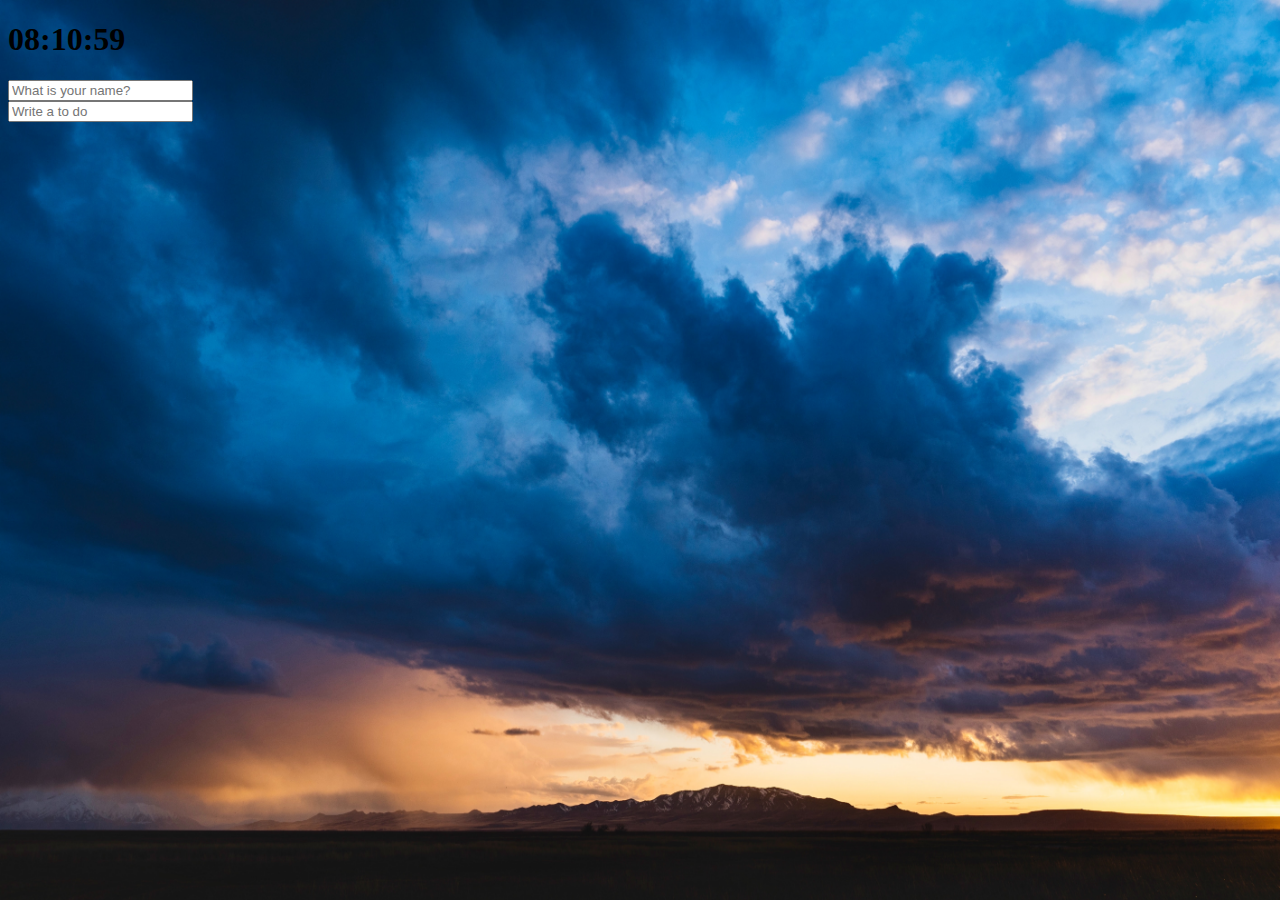
<file: momentom/index.html>
<!DOCTYPE html>
<html>
<head>
    <meta charset="UTF-8">
    <title>Title</title>
    <link rel="stylesheet" href="index.css" />
</head>
<body>
    <div class="js-clock">
        <h1>00:00</h1>
    </div>

    <form class="js-form form">
        <input type="text" placeholder="What is your name?" />
    </form>

    <h4 class="js-greetings greetings"></h4>
    <form class="js-toDoFrom">
        <input type="text" placeholder="Write a to do" />
    </form>

    <ul class="js-toDoList"></ul>

    <span class="js-weather"></span>

    <script src="clock.js"></script>
    <script src="greeting.js"></script>
    <script src="todo.js"></script>
    <script src="bg.js"></script>
    <script src="weather.js"></script>
</body>
</html>
</file>
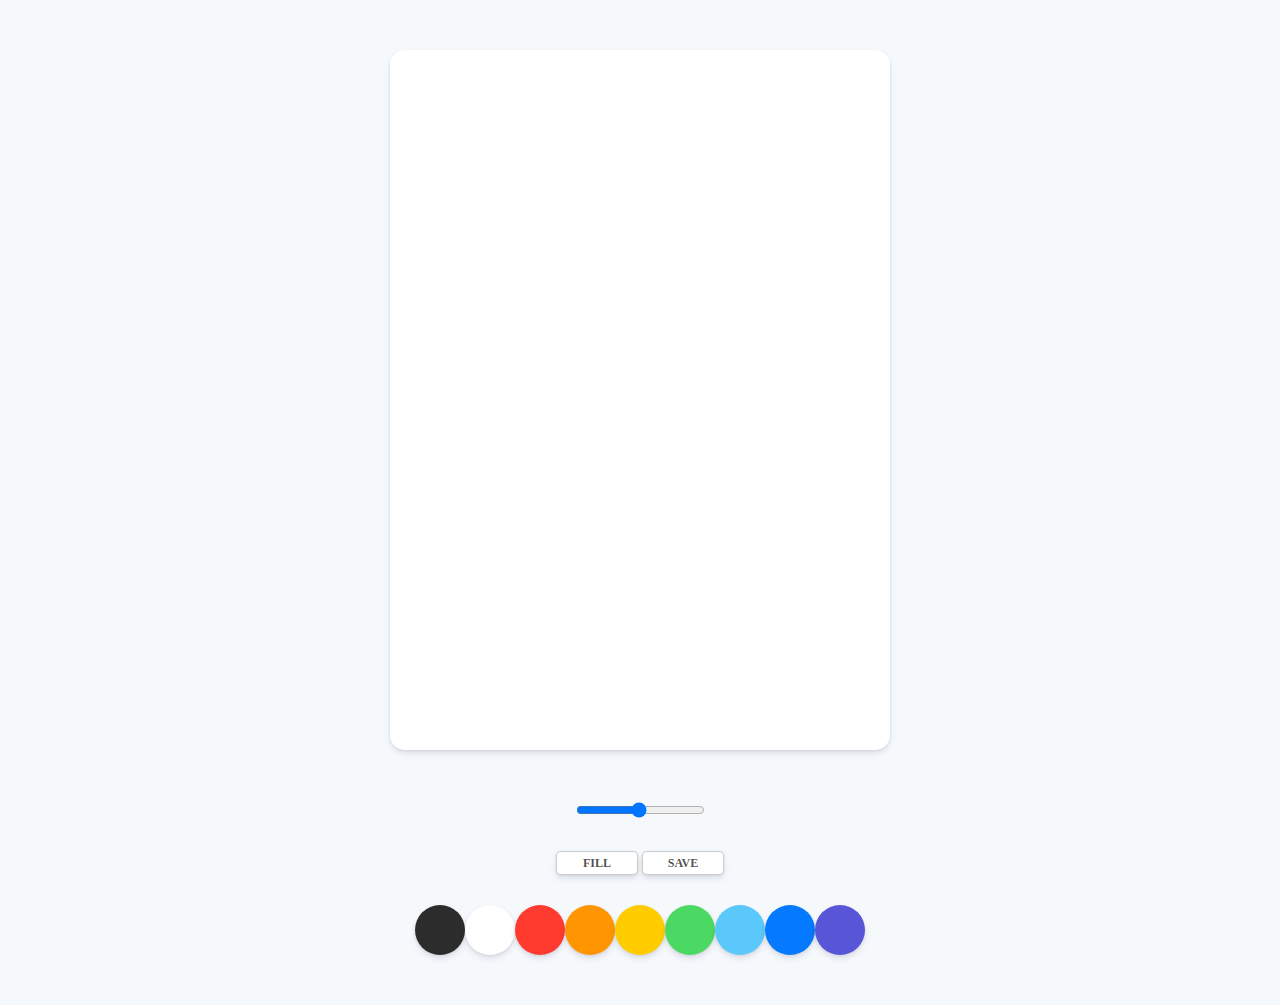
<file: paintjs/index.html>
<!DOCTYPE html>
<html lang="en">
<head>
    <meta charset="UTF-8">
    <link rel="stylesheet" href="styles.css">
    <title>PaintJS</title>
</head>
<body>

    <canvas id="jsCanvas" class="canvas"></canvas>

    <div class="controls">
        <div class="controls_range">
            <input type="range" id="jsRange" min="0.1" max="5.0" value="2.5" step="0.1">
        </div>
        <div class="controls_btns">
            <button id="jsMode">Fill</button>
            <button id="jsSave">Save</button>
        </div>
        <div class="controls_colors" id="jsColors">
            <div class="controls_color jsColor" style="background-color:#2c2c2c"></div>
            <div class="controls_color jsColor" style="background-color:#ffffff"></div>
            <div class="controls_color jsColor" style="background-color:#ff3b30"></div>
            <div class="controls_color jsColor" style="background-color:#ff9500"></div>
            <div class="controls_color jsColor" style="background-color:#ffcc00"></div>
            <div class="controls_color jsColor" style="background-color:#4cd963"></div>
            <div class="controls_color jsColor" style="background-color:#5ac8fa"></div>
            <div class="controls_color jsColor" style="background-color:#0579ff"></div>
            <div class="controls_color jsColor" style="background-color:#5856d6"></div>
        </div>
    </div>

    <script src="app.js"></script>
</body>
</html>
</file>
<file: momentom/index.css>
body {
    background-color: #2c3e50;
}

.form,
.greetings {
    display: none;
}

.showing {
    display: block;
}

@keyframes fadeIn {
    from{
        opacity: 0;
    }
    to {
        opacity: 1;
    }
}

.bgImage {
    position: absolute;
    top:0;
    left:0;
    width: 100%;
    height: 100%;
    z-index: -1;
    animation: fadeIn 0.5s linear;
}
</file>
<file: paintjs/styles.css>
@import "reset.css";
body {
    background-color: #f6f9fc;
    font-family: -apple-system;
    display: flex;
    flex-direction: column;
    align-items: center;
    padding: 50px 0px;
}

.canvas {
    width: 500px;
    height: 700px;
    background-color: white;
    border-radius: 15px;
    box-shadow: 0 4px 6px rgba(50, 50, 93, 0.11), 0 1px 3px rgba(0, 0, 0, 0.08);
}

.controls {
    margin-top: 50px;
    display: flex;
    flex-direction: column;
    align-items: center;
}

.controls_btns button {
    all: unset;
    cursor: pointer;
    background-color: white;
    padding: 5px 0px;
    width: 80px;
    text-align: center;
    border-radius: 5px;
    box-shadow: 0 4px 6px rgba(50, 50, 93, 0.11), 0 1px 3px rgba(0, 0, 0, 0.08);
    border: 1px solid rgba(0, 0, 0, 0.2);
    color: rgba(0, 0, 0, 0.7);
    text-transform: uppercase;
    font-weight: 800;
    font-size: 12px;
}

.controls_btns button:active {
    transform: scale(0.98);
}

.controls .controls_btns {
    margin-bottom: 30px;
}

.controls .controls_colors {
    display: flex;
}

.controls .controls_color {
    width: 50px;
    height: 50px;
    border-radius: 25px;
    cursor: pointer;
    box-shadow: 0 4px 6px rgba(50, 50, 93, 0.11), 0 1px 3px rgba(0, 0, 0, 0.08);
}

.controls .controls_range {
    margin-bottom: 30px;
}
</file>
